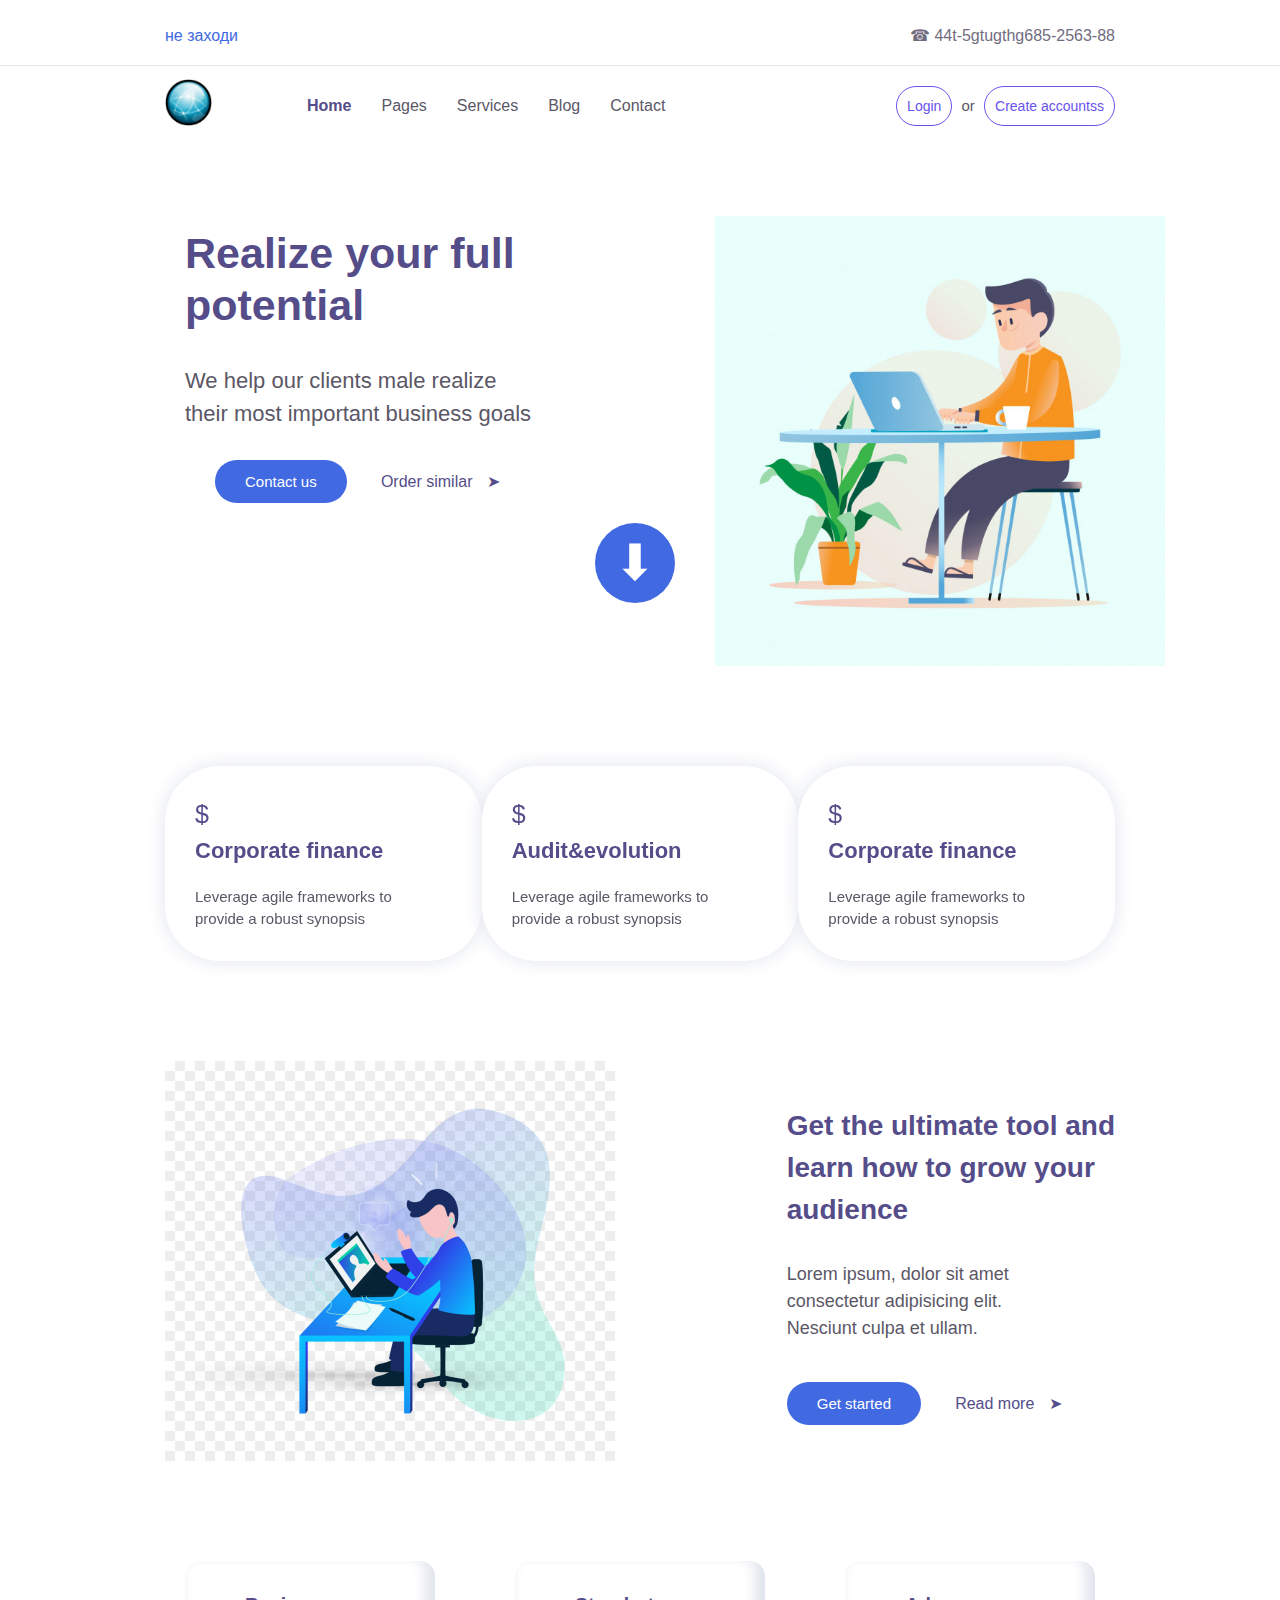
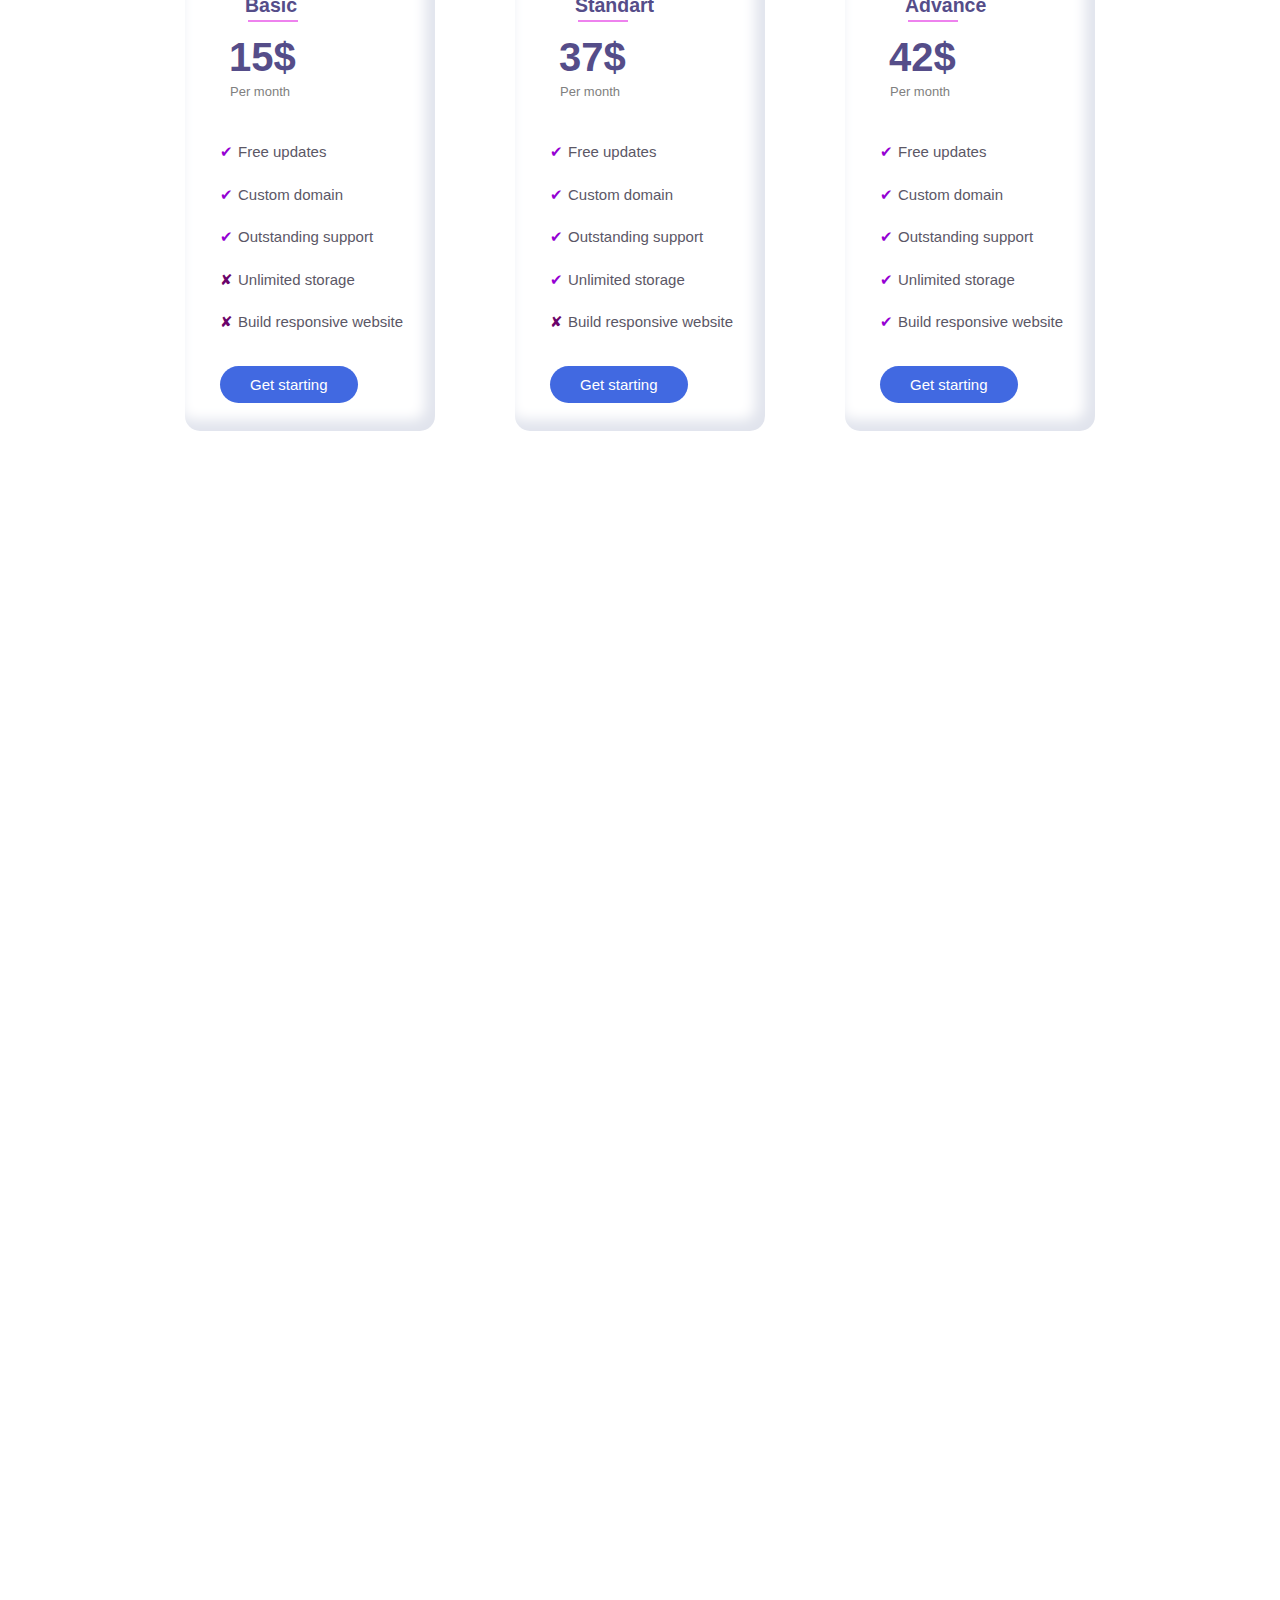
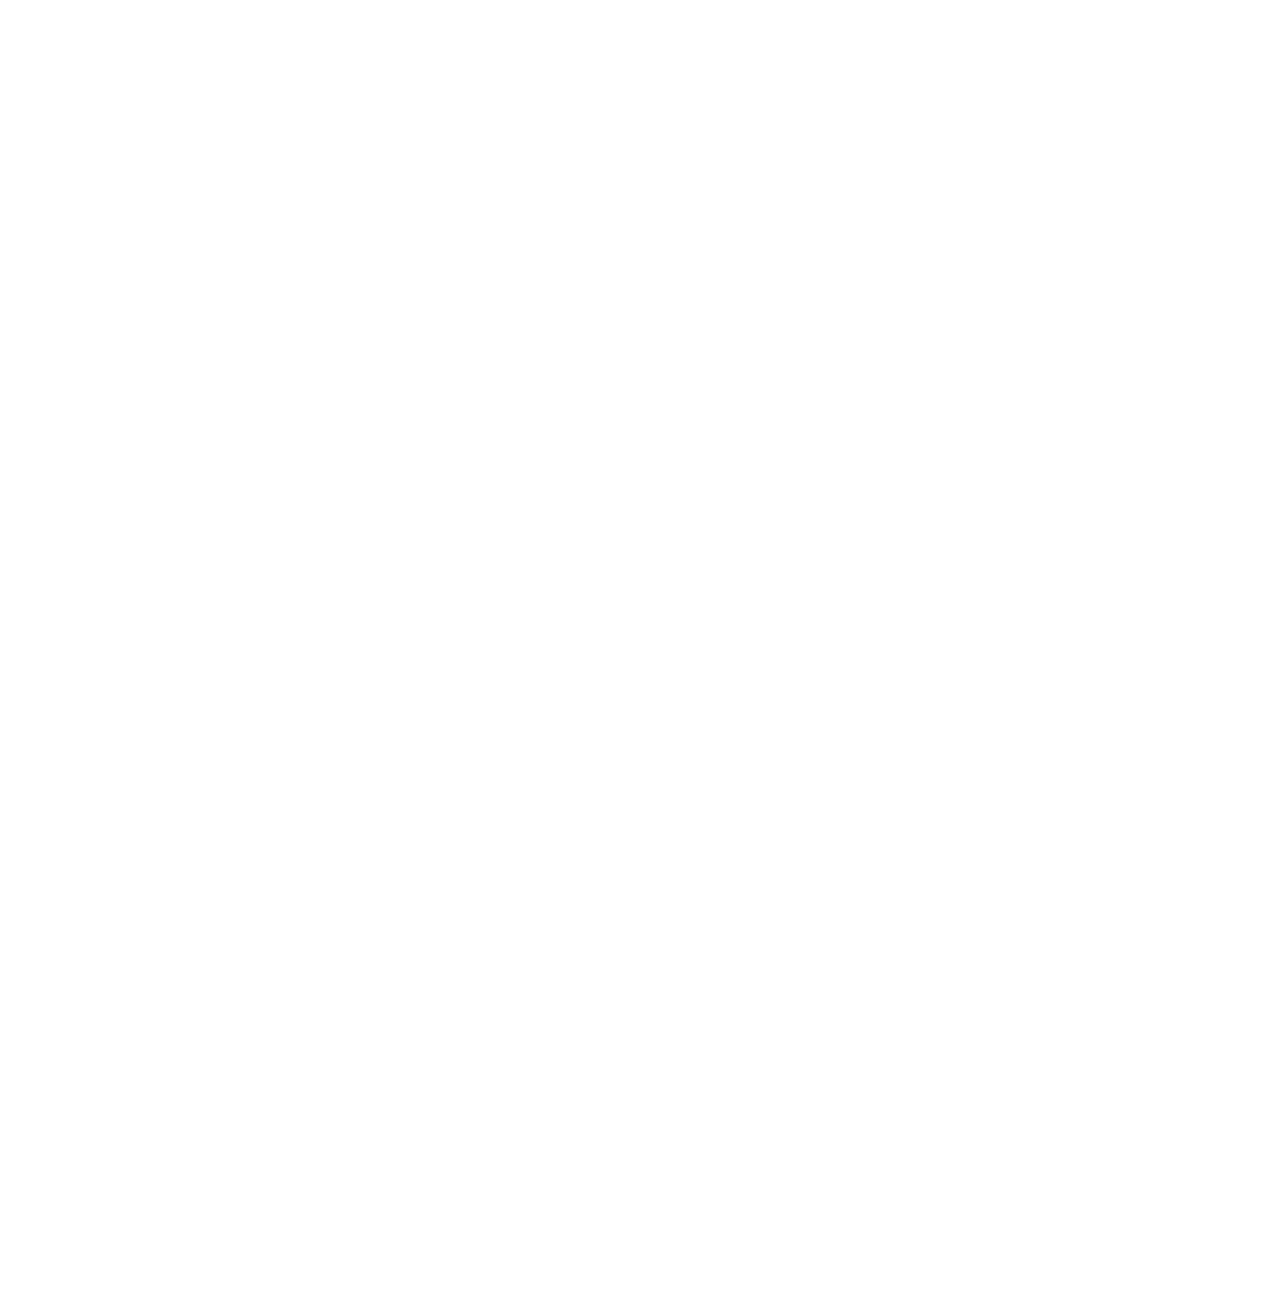
<file: index.html>
<!DOCTYPE html>
<html lang="en">
<head>
    <meta charset="UTF-8">
    <meta name="viewport" content="width=device-width, initial-scale=1.0">
    <title>maket</title>
    <link rel="icon" href="img/fa.png" type="image/x-icon">
    <link rel="stylesheet" href="css/style.css">
</head>
<body>
    <div class="wrapper">
        <div class="top_header">
            <div class="top_header_text"><a href="index2.html" class="href">не заходи</a></div>
            <a href="tel:44-5685-2563-88" class="top_header_phone"> 44t-5gtugthg685-2563-88</a>
        </div>
    </div>
    <hr class="divider">
    <div class="wrapper">
        <div class="header">
            <div class="header-navbar">
                <a href="#" class="header_logo"><img src="img/favicon.png" alt="favicon" class="fav"></a>
                <ul class="header_menu">
                    <li class="header_menu_item">
                        <a href="#" class="header_menu_link header_menu_link_active">Home</a>
                    </li>
                    <li class="header_menu_item">
                        <a href="#" class="header_menu_link">Pages</a>
                    </li>
                    <li class="header_menu_item">
                        <a href="#" class="header_menu_link">Services</a>
                    </li>
                    <li class="header_menu_item">
                        <a href="#" class="header_menu_link">Blog</a>
                        <ul class="header_submenu">
                        <li class="header_menu_item">
                            <a href="#" class="header_menu_link">team</a>
                        </li>
                        <li class="header_menu_item">
                            <a href="#" class="header_menu_link">members</a>
                        </li>
                        <li class="header_menu_item">
                            <a href="#" class="header_menu_link">pricing</a>
                        </li>
                        <li class="header_menu_item">
                            <a href="#" class="header_menu_link">review</a>
                        </li>
                        </ul>
                    </li>
                    <li class="header_menu_item">
                        <a href="#" class="header_menu_link">Contact</a>
                    </li>
                </ul>
            </div>
            <div class="header-actions">
                <button class="btn btn-light">Login</button>
                <span class="header-actions_text">or</span>
                <button class="btn btn-light">Create accountss</button>
            </div>
        </div>
        <div class="stage">
            <div class="stage_content">
                <h1 class="stage_title">Realize your full <br>potential</br></h1>
                 <p class="stage_text">We help our clients male realize <br>their most important business goals</br></p>
                <div class="stage_actions">
                    <a href="#" class="btn btn_dark">Contact us</a>
                    <a href="#" class="link link_arrow">Order similar</a>
                </div>
            </div>
            <img src="img/pic1.png" class="pictureclass my-paroller" data-paroller-factor="-0.5" data-paroller-type="foreground" 
            data-paroller-direction="vertical">
            <a href="#" class="btn_bottom my-paroller" data-paroller-factor="0.3" data-paroller-type="foreground" 
            data-paroller-direction="vertical" style="text-decoration: none;"></a>
        </div>
        <div class="features my-paroller" data-paroller-factor="-0.2" data-paroller-type="foreground" 
        data-paroller-direction="horizontal">
            <div class="infoblock">
                <div class="inf"></div>
            <h2 class="infoblock_title">Corporate finance</h2>
            <p class="infoblock_text">Leverage agile frameworks to <br>provide a robust synopsis</p>
            <a href="#" class="infoblock_link">Read more</a>
        </div>
            
            <div class="infoblock">
                <div class="inf"></div>
            <h2 class="infoblock_title">Audit&evolution</h2>
            <p class="infoblock_text">Leverage agile frameworks to <br>provide a robust synopsis</p>
            <a href="#" class="infoblock_link">Read more</a>
        </div>
            
            <div class="infoblock">
                <div class="inf"></div>
            <h2 class="infoblock_title">Corporate finance</h2>
            <p class="infoblock_text">Leverage agile frameworks to <br>provide a robust synopsis</p>
            <a href="#" class="infoblock_link">Read more</a>
        </div>
        </div>
         <div class="article">
            <img src="img/pic2.png" alt="" class="article_image" style="width: 45rem;">
            <div class="article_content">
                <h2 class="article_title">Get the ultimate tool and <br>learn how to grow your <br>audience </h2>
                <p class="article_text">Lorem ipsum, dolor sit amet <br>consectetur adipisicing elit. <br>Nesciunt culpa et ullam.</p>
                <div class="article_action">
                    <a href="#" class="btn btn_dark">Get started</a>
                    <a href="#" class="link link_arrow">Read more</a>
                </div>
            </div>
        </div>
       
        <div class="cards">
           <div class="card">
               <div class="car">
               <h1 class="cards_item">Basic</h1>
               <hr class="dividers">
               <h1 class="price_text">15$</h1>
               <h2 class="h2_text">Per month</h2>
            </div>
               <ul class="card_text">
                   <li class="card_text_item">Free updates</li>
                   <li class="card_text_item">Custom domain</li>
                   <li class="card_text_item">Outstanding support</li>
                   <li class="card_text_item_none">Unlimited storage</li>
                   <li class="card_text_item_none">Build responsive website</li>
               </ul>
               <a href="#" class=" btns btn_darks">Get starting</a>
           </div>

           <div class="card">
            <div class="car">
            <h1 class="cards_item">Standart</h1>
            <hr class="dividers">
            <h1 class="price_text">37$</h1>
            <h2 class="h2_text">Per month</h2>
         </div>
            <ul class="card_text">
                <li class="card_text_item">Free updates</li>
                <li class="card_text_item">Custom domain</li>
                <li class="card_text_item">Outstanding support</li>
                <li class="card_text_item">Unlimited storage</li>
                <li class="card_text_item_none">Build responsive website</li>
            </ul>
            <a href="#" class=" btns btn_darks">Get starting</a>
        </div>
        <div class="card">
            <div class="car">
            <h1 class="cards_item">Advance</h1>
            <hr class="dividers">
            <h1 class="price_text">42$</h1>
            <h2 class="h2_text">Per month</h2>
         </div>
            <ul class="card_text">
                <li class="card_text_item">Free updates</li>
                <li class="card_text_item">Custom domain</li>
                <li class="card_text_item">Outstanding support</li>
                <li class="card_text_item">Unlimited storage</li>
                <li class="card_text_item">Build responsive website</li>
            </ul>
            <a href="#" class=" btns btn_darks">Get starting</a>
        </div>
       </div>
    </div>
    <script src="https://code.jquery.com/jquery-3.5.1.min.js" crossorigin="anonymous"></script>
    <script src="paroller_min.js"></script>
    <script>
        $('.my-paroller').paroller();  
    </script>
</body>
</html>
</file>
<file: css/style.css>
* {
    box-sizing: border-box;
    margin: 0;
}
html {
    font-size: 10px;
}
body {
    background-color: #fff;
    font-family: Arial, Helvetica, sans-serif;
    color: #5b5766;
    font-size: 1.5rem;
    line-height: 1.5;
    height: 500vh;
}
ul {
    list-style: none;
}
h1,
h2,
h3 {
    font-family: sans-serif;
    font-weight: bold;
    color: #554d89;
}
.btn {
    border: none;
    text-decoration: none;
   height: 40px;
   border-radius: 40px;
   padding: 0 1rem;
   font-family: sans-serif;
   cursor: pointer;
}
.btn-light {
    background-color: transparent;
    border: solid 1px #6852ed;
    font-size: 1.4rem;
    color: #6852ed;
}
.btn_dark {
    color: #fff;
    background-color: royalblue;
    padding: 13px 30px;
}
.btn_bottom {
    position: absolute;
    bottom: 14%;
    left: 40%;
    transform: translateX(-50%);
    width: 80px;
    height: 80px;
    background-color: royalblue;
    border-radius: 50%;
    display: flex;
    color: #fff;
    justify-content: center;
    align-items: center;
}
.btn_bottom::before {
    content: '\2B07';
    font-size: 5rem;
}
.link {
    border: none;
    text-decoration: none;
    background-color: transparent;
    font-family: sans-serif;
    color: #554d89;
    font-size: 1.6rem;
}
.link:hover {
    text-shadow: 0 0 1px #554d89;
}
.link_arrow::after {
    content: '\27A4';
    margin-left: 1.5rem;
}
.divider {
    border: none;
    border-bottom: 1px solid #E1E4ED;
}
.wrapper {
    width: 950px;
    margin: 0 auto;
}

.top_header {
    display: flex;
    justify-content: space-between;
    padding: 2.4rem 0 1.7rem;
    font-size: 1.6rem;
}
.top_header_text {
    color: #716c80;
    font-size: 1.6rem;
}
.top_header_phone {
    color: #716c80;
    text-decoration: none;
}
.top_header_phone:hover {
    text-decoration: underline;
}
.top_header_phone::before {
    content: '\260E';
}
.header {
    display: flex;
    justify-content: space-between;
    align-items: center;
    padding-top: 1rem;
}
.fav {
    width: 4.7rem;
}
.header-navbar {
    display: flex;
    align-items: center;
}
.header_logo {
    display: block;
    margin-right: 5.5rem;
}
.header_menu {
    display: flex;

}
.header_menu_item {
    margin-right: 3rem;
    position: relative;
    padding: 1.8rem 0;
}
.header_menu_item:last-child {
    margin-right: 0;
}
.header_submenu {
      display: none;
      position: absolute;
      top: 5.4rem;
      left: -3rem;
      padding: 3rem;
      border-radius: 1rem;
      box-shadow: 0 0 20px 0 #E1E4ED ;
      background-color: #ffffff;
}
.header_menu_item:hover .header_submenu {
    display: block;
}
.header_submenu > .header_menu_item {
    padding: 0;
    margin-bottom: 1rem;
}
.header_submenu > .header_menu_item:last-child {
    margin-bottom: 0;
}
.header_menu_link {
    color: #5b5766;
    font-size: 1.6rem;
    text-decoration: none;
}
.header_menu_link:hover {
    color: #554d89;
    text-shadow: 0 0 1px #554d89;
}
.header_menu_link_active {
    color: #554d89;
    font-weight: 700;
}
.header-actions_text {
    display: inline-block;
    margin: 0 0.5rem;
}

.stage {
    margin-top: 8rem;
    display: flex;
    justify-content: space-between;
    align-items: center;
    position: relative;
    left: 5rem;
}
.stage_content {
    position: relative;
    top: -8rem;
}
.stage_title {
    font-size: 4.3rem;
    line-height: 1.2;
    margin-bottom: 3.2rem;
    position: relative;
    right: 3rem;
}
.stage_text {
    font-size: 2.2rem;
    position: relative;
    right: 3rem;
    margin-bottom: 4rem;
}
.stage_actions .btn_dark {
    margin-right: 3rem;
}
.inf::before {
    content: '\0024';
    font-size: 25px;
    color:  #554d89;
    margin-bottom: 2rem;
}
.infoblock {
    border-radius: 55px;
    box-shadow: 0 0 20px 0 #E1E4ED;
    background-color: #ffffff;
    padding: 3rem;
    width: 340px;
}
.infoblock:hover {
    background-color: royalblue;
    color: #ffffff;
}
.features {
    display: flex;
    justify-content: space-between;
    margin-top: 10rem;
}
.infoblock_title {
    font-size: 2.2rem;
    margin-bottom: 1.9rem;
}
.infoblock:hover .infoblock_title {
    color:#ffffff;
}
.infoblock_link {
    display: none;
    margin-top: 3rem;
}
.infoblock:hover .infoblock_link {
    display: inline-block;
    text-decoration: none;
    color: #ffffff;
}
.infoblock_link::after {
    content: '\27A5';
}
.infoblock:hover .inf {
    display: none;
}

.article {
    display: flex;
    justify-content: space-between;
    align-items: center;
    margin-top: 10rem;
}

.article_image .article_content {
    width: 50%;
    flex-shrink: 0;
}
.article_content {
    padding-left: 3rem;
}

.article_title {
    font-size: 28px;
    line-height: 1.5;
    margin-bottom: 3rem;
}
.article_text {
    font-size: 1.8rem;
    margin-bottom: 5rem;
}
.article .btn {
    margin-right: 3rem;
}

.cards {
    display: flex;
    justify-content: space-between;
    padding: 0 20px;
    margin-top: 10rem;
    
}
.dividers {
    border: solid 1px violet;
    background-color: violet;
    width: 20%;
    position: relative;
    left: 25%;
    margin-bottom: 20px;
}
.price_text {
    font-weight: bold;
    font-size: 4rem;
    position: relative;
    left: 4.4rem;
    margin-top: -1.5rem;
}
.h2_text {
    font-weight: 200;
    font-size: 1.3rem;
    color: gray;
    position: relative;
    left: 4.5rem;
    margin-top: -0.5rem;
}
.card {
    box-shadow: inset -7px -8px 13px 3px #E1E4ED;;
    flex-basis: 250px;
    height: 470px;
    border-radius: 15px;
    
}
.card:hover {
    box-shadow: 0 0 30px royalblue;
}

/* .card:hover .cards_item  {
    display: none;
}
.card:hover .dividers  {
    display: none;
} */
.car {
    margin-top: 3rem;
}

.btns {
    border: none;
    text-decoration: none;
   height: 40px;
   border-radius: 40px;
   padding: 0 1rem;
   font-family: sans-serif;
   cursor: pointer;
}

 .btn_darks {
     position: relative;
     left: 3.5rem;
     top: 4rem;
     color: #fff;
    background-color: royalblue;
    padding: 10px 30px;
    
}
.btn_darks:hover {
    background-color: darkviolet;
}
.cards_item {
    position: relative;
    left: 60px;
    font-size: 130%;
}

.card_text {
    margin-top: 4rem;
}
.card_text_item {
    font-family: sans-serif;
    margin-top: 2rem;
}
.card_text_item:hover {
    color: darkviolet;
    cursor: pointer;
}

.card_text_item_none:hover {
    color: darkviolet;
    cursor: pointer;
}
    .card_text_item::before {
        content: '\2714';
        color: darkviolet;
        position: relative;
        right: 0.5rem;
    }
.card_text_item_none {
    font-family: sans-serif;
    margin-top: 2rem;
}
.card_text_item_none::before {
    content: '\2718';
    color: rgb(107, 4, 107);
    position: relative;
     right: 0.5rem;
}

.href {
    text-decoration: none;
    color: royalblue;
}
.href:hover {
    color: aqua;
    font-weight: bold;
}
.pictureclass {
    width: 45rem;
}
</file>
